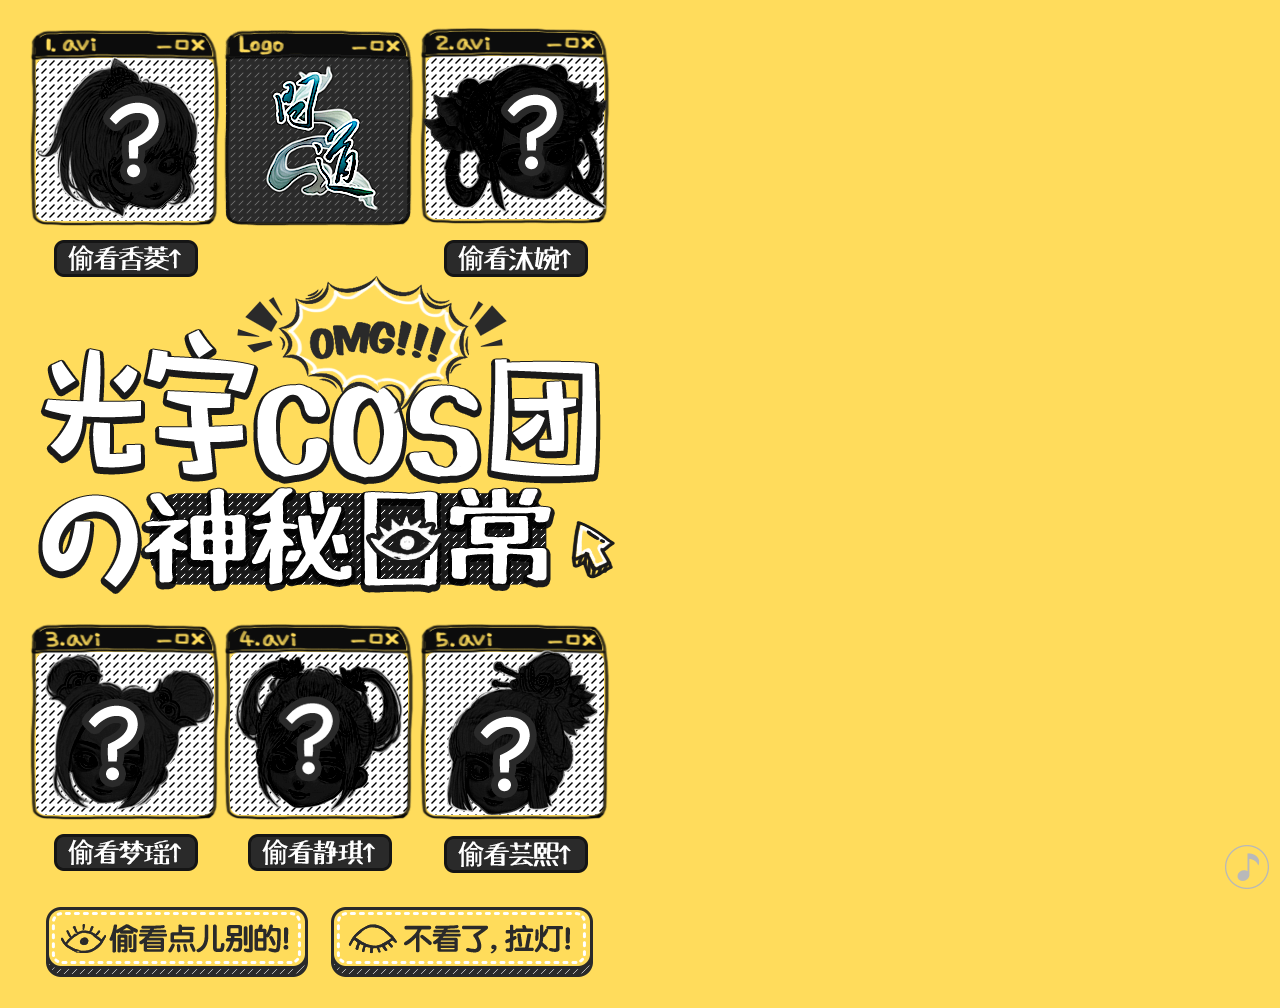
<file: index.html>
<!DOCTYPE html>
<html>
	<head>
		<meta charset="UTF-8">
	</head>
	<body>
	</body>
	<script type="text/javascript">
		setTimeout(function(){
			window.location.href="main.html?v="+Date.now();
		},500);
	</script>
</html>
</file>
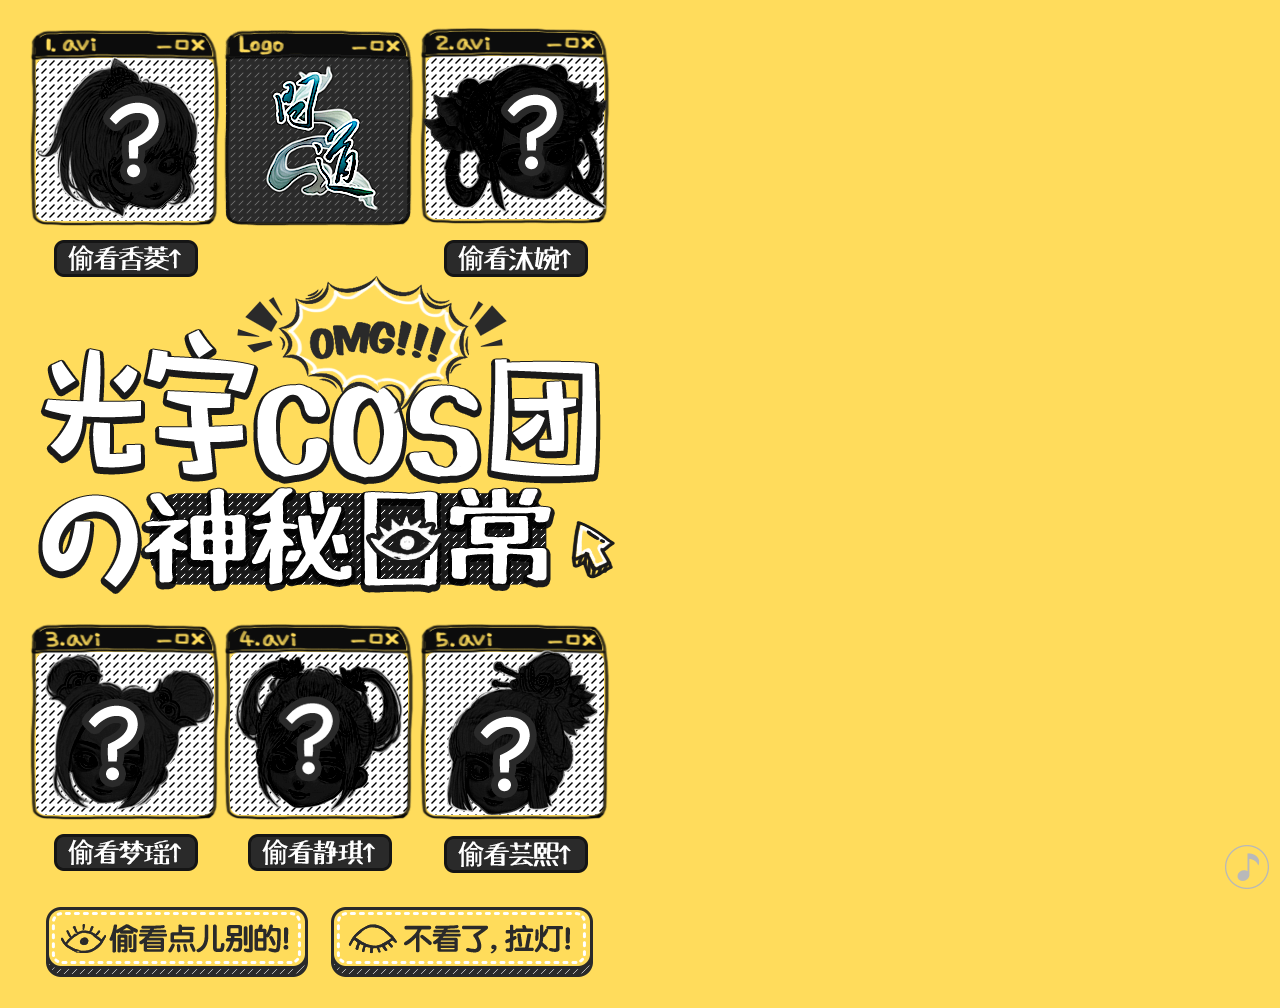
<file: main.html>
﻿<!DOCTYPE html>
<html>

	<head>
		<meta charset="utf-8" />
		<title>看！小师妹8月终结！黄的！</title>
		<!-- JyoPage调试模式 -->
		<meta name="viewport" content="width=640,user-scalable=no target-densitydpi=device-dpi" />
		<script src="http://res.wx.qq.com/open/js/jweixin-1.0.0.js"></script>
		<link rel="stylesheet" type="text/css" href="css/index.css" />
		<!-- 引入开发库 -->
	</head>

	<body>
		<audio src="media/1.mp3" loop="loop" id="audio"></audio>
		<div class="loading page">
			<img class="loading_head" src="img/loading/headimg.png" />
			<img class="loading_deco" src="img/loading/decoration.png" />
			<img class="loading_arrow" src="img/loading/arrow.png" />
			<div class="loading_tips">
				<img src="img/loading/loading.png">
				<span>0%</span>
			</div>
			<div class="loading_bar">
				<img src="img/loading/border.png" />
				<div class="loading_jindu">
					<img src="img/loading/loading_bar.png" />
				</div>
			</div>
		</div>
		<audio src="../media/1.mp3" loop="loop" id="audio"></audio>
		
		<div class="page1 hidden page">
			<div class="page1_pic1">
				<img loadsrc="img/page1/pic1.png" />
				<img loadsrc="img/page1/pic1_dark.png" class="dark" />
				<img loadsrc="img/page1/1.png" class="light" />
			</div>
			<div class="page1_pic2">
				<img loadsrc="img/page1/pic2.png" />
				<img loadsrc="img/page1/pic2_dark.png" class="dark" />
				<img loadsrc="img/page1/2.png" class="light" />
			</div>
			<div class="page1_pic3">
				<img loadsrc="img/page1/pic3.png" />
				<img loadsrc="img/page1/pic3_dark.png" class="dark" />
				<img loadsrc="img/page1/3.png" class="light" />
			</div>
			<div class="page1_pic4">
				<img loadsrc="img/page1/pic4.png" />
				<img loadsrc="img/page1/pic4_dark.png" class="dark" />
				<img loadsrc="img/page1/4.png" class="light" />
			</div>
			<div class="page1_pic5">
				<img loadsrc="img/page1/pic5.png" />
				<img loadsrc="img/page1/pic5_dark.png" class="dark" />
				<img loadsrc="img/page1/5.png" class="light" />
			</div>
			<img loadsrc="img/page1/pic1_words1.png" class="pic1_words1 page1_words1" />
			<img loadsrc="img/page1/pic1_words2.png" class="pic1_words2 page1_words2" />
			<img loadsrc="img/page1/pic2_words1.png" class="pic2_words1 page1_words1" />
			<img loadsrc="img/page1/pic2_words2.png" class="pic2_words2 page1_words2" />
			<img loadsrc="img/page1/pic3_words1.png" class="pic3_words1 page1_words1" />
			<img loadsrc="img/page1/pic3_words2.png" class="pic3_words2 page1_words2" />
			<img loadsrc="img/page1/pic4_words1.png" class="pic4_words1 page1_words1" />
			<img loadsrc="img/page1/pic4_words2.png" class="pic4_words2 page1_words2" />
			<img loadsrc="img/page1/pic5_words1.png" class="pic5_words1 page1_words1" />
			<img loadsrc="img/page1/pic5_words2.png" class="pic5_words2 page1_words2" />
			<img loadsrc="img/page1/logo.png" class="page1_logo" />
			<img loadsrc="img/page1/slogan.png" class="page1_slogan" />
			<img loadsrc="img/page1/arrow.png" class="page1_arrow" />
			<img loadsrc="img/page1/omg.png" / class="page1_omg">
			<img loadsrc="img/page1/button1.png" class="page1_button1" />
			<img loadsrc="img/page1/button2.png" class="page1_button2" />
		</div>

		<div class="page2 hidden page detail">
			<img loadsrc="img/page2/up.png" class="page2_up" />
			<img loadsrc="img/page2/down.png" class="page2_down" />
			<img loadsrc="img/page2/button.png" class="page2_button button" />
			<img loadsrc="img/page2/lobster.png" class="page2_lobster" />
			<img loadsrc="img/page2/words1.png" class="page2_words1" />
			<img loadsrc="img/page2/words2.png" class="page2_words2" />
			<img loadsrc="img/page2/words3.png" class="page2_words3" />
		</div>
		<div class="page3 hidden page detail">
			<img loadsrc="img/page2/up.png" class="page3_up" />
			<img loadsrc="img/page3/down.png" class="page3_down" />
			<img loadsrc="img/page2/button.png" class="page3_button button" />
			<img loadsrc="img/page3/toothpaste.png" class="page3_toothpaste" />
			<img loadsrc="img/page3/words1.png" class="page3_words1" />
			<img loadsrc="img/page3/words2.png" class="page3_words2" />
			<img loadsrc="img/page3/words3.png" class="page3_words3" />
			<img loadsrc="img/page3/red.png" class="page3_red" />
		</div>
		<div class="page4 hidden page detail">
			<img loadsrc="img/page2/up.png" class="page4_up" />
			<img loadsrc="img/page4/down.png" class="page4_down" />
			<img loadsrc="img/page2/button.png" class="page4_button button" />
			<img loadsrc="img/page4/bread.png" class="page4_bread" />
			<img loadsrc="img/page4/bread1.png" class="page4_bread1" />
			<img loadsrc="img/page4/heart.png" class="page4_heart" />
			<img loadsrc="img/page4/get.png" class="page4_get" />
			<img loadsrc="img/page4/words1.png" class="page4_words1" />
		</div>

		<div class="page5 hidden detail">
			<img loadsrc="img/page5/pic.jpg" class="page5_pic" />
			<img loadsrc="img/page2/button.png" class="page5_button button" />
		</div>
		<div class="page6 hidden detail">
			<img loadsrc="img/page6/pic.jpg" class="page6_pic" />
			<img loadsrc="img/page2/button.png" class="page6_button button" />
		</div>
		<div class="page7 hidden page">
			<img loadsrc="img/page7/deco.png" class="page7_demo" />
			<img loadsrc="img/page7/pic1.png" class="page7_pic1" />
			<img loadsrc="img/page7/pic2.png" class="page7_pic2" />
			<img loadsrc="img/page7/pic3.png" class="page7_pic3" />
			<img loadsrc="img/page7/pic4.png" class="page7_pic4" />
			<img loadsrc="img/page7/pic5.png" class="page7_pic5" />
			<img loadsrc="img/page7/button1.png" class="page7_button1" />
			<img loadsrc="img/page7/button2.png" class="page7_button2" />
		</div>
		<div class="page8 hidden page">
			<img loadsrc="img/page8/bg.png" class="page8_bg" />
			<img loadsrc="img/page8/border.png" class="page8_border" />
			<img src="img/page8/videoBg.png" class="page8_videoBg" />
			<img src="img/page8/play.png" class="page8_play" />
			<video id="video1" x-webkit-airplay="true" webkit-playsinline="true" controls="controls" height="1" width="1" src="http://download.gyyx.cn/Default.ashx?typeid=938&netType=1&file=ayy.mp4"></video>
			<img loadsrc="img/page8/tips.png" class="page8_tips" />

			<img loadsrc="img/page2/button.png" class="page8_button button" />
		</div>
		<div class="page9 hidden page">
			<img loadsrc="img/page8/bg.png" class="page9_bg" />
			<img loadsrc="img/page9/border.png" class="page9_border" />
			<img src="img/page8/videoBg.png" class="page9_videoBg" />
			<img src="img/page8/play.png" class="page9_play" />
			<video id="video2" x-webkit-airplay="true" webkit-playsinline="true" controls="controls" height="1" width="1" src="http://download.gyyx.cn/Default.ashx?typeid=938&netType=1&file=dx.mp4 "></video>	
			<img loadsrc="img/page8/tips.png" class="page9_tips" />
			<img loadsrc="img/page2/button.png" class="page9_button button" />
		</div>
		<div class="page10 hidden page">
			<img loadsrc="img/page10/words.png" class="page10_words" />
			<img loadsrc="img/page10/arrow.png" class="page10_arrow" />
			<img loadsrc="img/page10/down.png" class="page10_down" />
			<img loadsrc="img/page10/talk.png" class="page10_talk" />
			<img loadsrc="img/page10/flash.png" class="page10_flash" />
		</div>
		<div class="music"></div>
		<script src="js/JyoPage.js" type="text/javascript" charset="utf-8"></script>
	<script src="js/JyoPage.Huosu.js" type="text/javascript" charset="utf-8"></script>
	<script src="js/jquery-2.1.1.min.js" type="text/javascript" charset="utf-8"></script>
	<script type="text/javascript">
	var commonUrl="http://yunfan.huosu.com/customer/cos/"
		JyoPage.huosu.setShare({
			title: "你获得了一本《师妹嘿嘿嘿》，点击领取",
			desc: "神秘消失的7斤龙虾命丧谁手？请戳《cos团的神秘日常》",
			icon: commonUrl + "img/loading/logo.jpg",
			link: location.href
		})
	</script>
	<script src="js/index.js" type="text/javascript" charset="utf-8"></script>
	<script type="text/javascript" src="http://pingjs.qq.com/h5/stats.js" name="MTAH5" sid="500310139" ></script>
	</body>
</html>
</file>
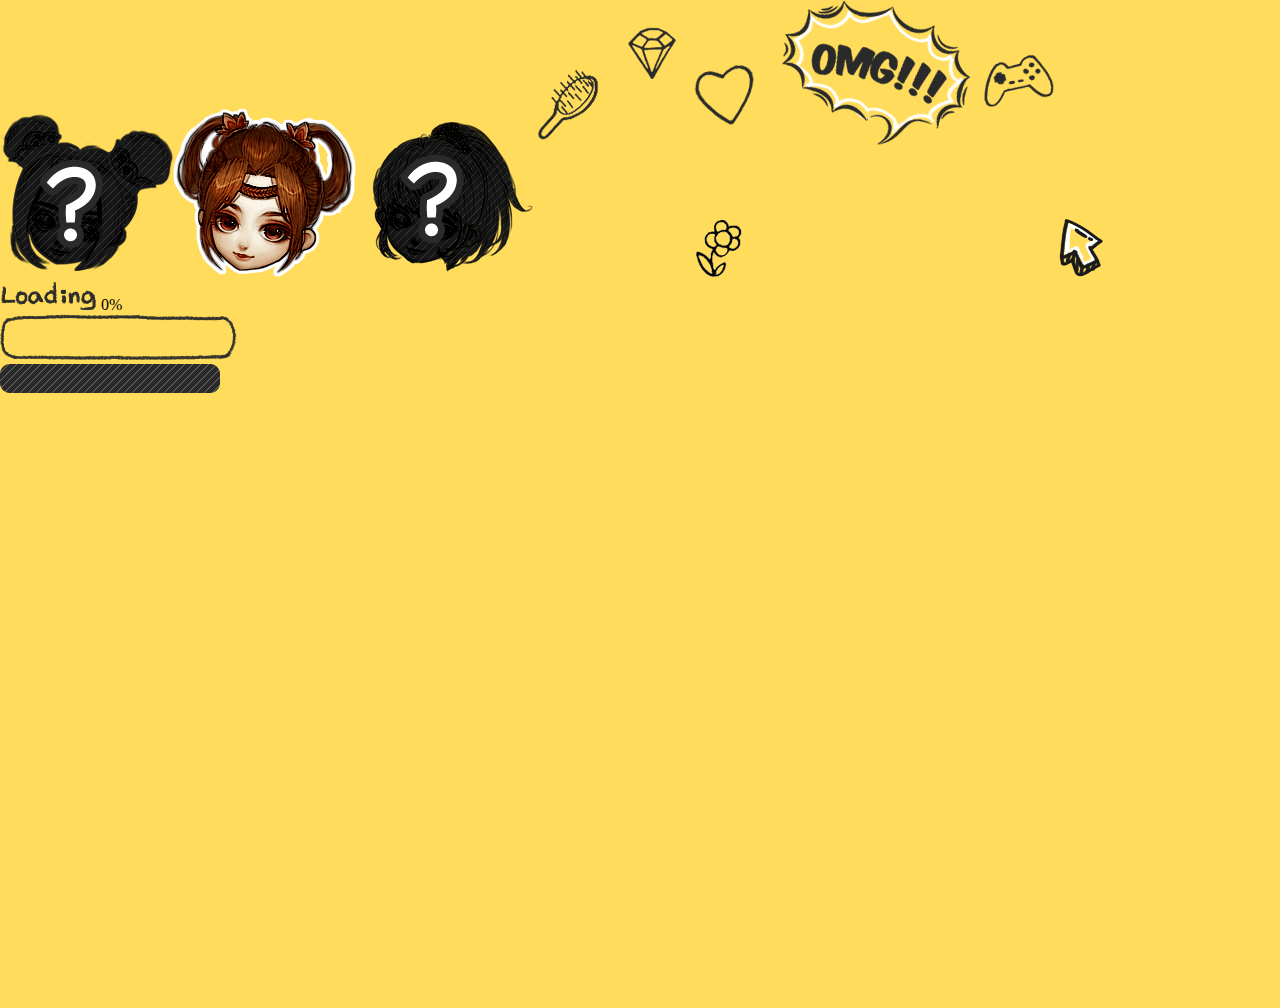
<file: new.html>
<!DOCTYPE html>
<html>
	<head>
		<meta charset="UTF-8">
		<title>小师妹</title>
		<meta name="viewport" content="width=640,initial-scale=1,minimum-scale=1,maximum-scale=1,user-scalable=no" />
	    <link rel="stylesheet" type="text/css" href="css/new.css"/>
	</head>
	<body>
		<div class="loading page">
			<img class="loading_head" src="img/loading/headimg.png"/>
			<img class="loading_deco" src="img/loading/decoration.png"/>
			<img class="loading_arrow" src="img/loading/arrow.png"/>
			<div class="loading_tips">
				<img src="img/loading/loading.png"/>
				<span>0%</span>
			</div>
			<div class="loading_bar">
				<img src="img/loading/border.png"/>
				<div class="loading_jindu">
					<img src="img/loading/loading_bar.png"/>
				</div>
			</div>
		</div>
	</body>
</html>
</file>
<file: css/index.css>
html,
body {
  height: 100%;
  width: 100%;
  background-color: #ffdc5c;
}
body > div {
  height: 1008px;
}
.page {
  width: 100%;
  overflow: hidden;
  background-color: #ffdc5c;
}
body,
div,
p,
img,
span,
a {
  margin: 0;
  padding: 0;
}
video::-webkit-media-controls-enclosure {
  display: none !important;
}
.hidden {
  display: none;
}
.page {
  position: absolute;
  top: 0;
  left: 0;
}
.loading {
  z-index: 101;
}
.loading .loading_head {
  position: absolute;
  top: 358px;
  left: 70px;
  width: 533px;
  height: 169px;
}
.loading .loading_deco {
  position: absolute;
  top: 243px;
  left: 47px;
  width: 518px;
  height: 277px;
  animation: up 1s linear infinite;
  -webkit-animation: up 1s linear infinite;
}
.loading .loading_arrow {
  position: absolute;
  top: 504px;
  left: 401px;
  width: 44px;
  height: 58px;
  animation: down 0.5s infinite;
  -webkit-animation: down 0.5s infinite;
}
.loading .loading_tips {
  position: absolute;
  top: 609px;
  left: 0;
  width: 100%;
  height: 29px;
  text-align: center;
}
.loading .loading_tips span {
  font-size: 34px;
  display: inline-block;
}
.loading .loading_bar {
  position: absolute;
  top: 645px;
  left: 217px;
  width: 237px;
  height: 46px;
}
.loading .loading_bar .loading_jindu {
  position: absolute;
  top: 9px;
  left: 8px;
  width: 0px;
  height: 29px;
  overflow: hidden;
}
.page1 .light {
  display: none;
}
.page1 .page1_words2 {
  display: none;
}
.page1 .page1_pic1 {
  position: absolute;
  top: 30px;
  left: 30px;
  width: 190px;
  height: 196px;
}
.page1 .page1_pic1 .dark,
.page1 .page1_pic1 .light {
  position: absolute;
  top: 27px;
  left: 6px;
  width: 163px;
  height: 161px;
}
.page1 .page1_pic2 {
  position: absolute;
  top: 28px;
  left: 420px;
  width: 190px;
  height: 196px;
}
.page1 .page1_pic2 .dark,
.page1 .page1_pic2 .light {
  position: absolute;
  top: 35px;
  left: 3px;
  width: 184px;
  height: 149px;
}
.page1 .page1_pic3 {
  position: absolute;
  top: 624px;
  left: 30px;
  width: 190px;
  height: 196px;
}
.page1 .page1_pic3 .dark,
.page1 .page1_pic3 .light {
  position: absolute;
  top: 29px;
  left: 12px;
  width: 175px;
  height: 157px;
}
.page1 .page1_pic4 {
  position: absolute;
  top: 624px;
  left: 224px;
  width: 190px;
  height: 196px;
}
.page1 .page1_pic4 .dark,
.page1 .page1_pic4 .light {
  position: absolute;
  top: 32px;
  left: 11px;
  width: 168px;
  height: 155px;
}
.page1 .page1_pic5 {
  position: absolute;
  top: 624px;
  left: 420px;
  width: 190px;
  height: 196px;
}
.page1 .page1_pic5 .dark,
.page1 .page1_pic5 .light {
  position: absolute;
  top: 24px;
  left: 26px;
  width: 154px;
  height: 167px;
}
.page1 .page1_slogan {
  position: absolute;
  top: 329px;
  left: 38px;
  width: 563px;
  height: 265px;
}
.page1 .page1_arrow {
  position: absolute;
  top: 521px;
  left: 571px;
  width: 44px;
  height: 58px;
  animation: down .5s infinite;
  -webkit-animation: down .5s infinite;
}
.page1 .page1_omg {
  position: absolute;
  top: 276px;
  left: 237px;
  width: 270px;
  height: 191px;
  animation: up 1s linear infinite;
  -webkit-animation: up 1s linear infinite;
}
.page1 .page1_logo {
  position: absolute;
  top: 30px;
  left: 224px;
  width: 190px;
  height: 196px;
}
.page1 .page1_button1 {
  position: absolute;
  top: 907px;
  left: 46px;
  width: 262px;
  height: 70px;
}
.page1 .page1_button2 {
  position: absolute;
  top: 907px;
  left: 331px;
  width: 262px;
  height: 70px;
}
.page1 .pic1_words1 {
  position: absolute;
  top: 240px;
  left: 54px;
  width: 144px;
  height: 37px;
}
.page1 .pic1_words2 {
  position: absolute;
  top: 230px;
  left: 54px;
  width: 144px;
  height: 47px;
}
.page1 .pic2_words1 {
  position: absolute;
  top: 240px;
  left: 444px;
  width: 144px;
  height: 37px;
}
.page1 .pic2_words2 {
  position: absolute;
  top: 230px;
  left: 444px;
  width: 144px;
  height: 47px;
}
.page1 .pic3_words1 {
  position: absolute;
  top: 834px;
  left: 54px;
  width: 144px;
  height: 37px;
}
.page1 .pic3_words2 {
  position: absolute;
  top: 824px;
  left: 54px;
  width: 144px;
  height: 47px;
}
.page1 .pic4_words1 {
  position: absolute;
  top: 834px;
  left: 248px;
  width: 144px;
  height: 37px;
}
.page1 .pic4_words2 {
  position: absolute;
  top: 824px;
  left: 248px;
  width: 144px;
  height: 47px;
}
.page1 .pic5_words1 {
  position: absolute;
  top: 836px;
  left: 444px;
  width: 144px;
  height: 37px;
}
.page1 .pic5_words2 {
  position: absolute;
  top: 826px;
  left: 444px;
  width: 144px;
  height: 47px;
}
.page2 .page2_up {
  position: absolute;
  top: 49px;
  left: 52px;
  width: 532px;
  height: 363px;
}
.page2 .page2_down {
  position: absolute;
  top: 447px;
  left: 57px;
  width: 539px;
  height: 405px;
}
.page2 .page2_button {
  position: absolute;
  top: 893px;
  left: 189px;
  width: 262px;
  height: 70px;
}
.page2 .page2_lobster {
  position: absolute;
  top: 107px;
  left: 176px;
  width: 322px;
  height: 247px;
  animation: scale 0.5s cubic-bezier(0.755, 0.05, 0.855, 0.06) both;
  -webkit-animation: scale 0.5s cubic-bezier(0.755, 0.05, 0.855, 0.06) both;
}
.page2 .page2_words1 {
  position: absolute;
  top: 477px;
  left: 119px;
  width: 148px;
  height: 131px;
  animation: fadeIn 1s 1s linear both;
  -webkit-animation: fadeIn 1s 1s linear both;
}
.page2 .page2_words2 {
  position: absolute;
  top: 442px;
  left: 498px;
  width: 130px;
  height: 115px;
  animation: fadeIn 1s 1s linear both;
  -webkit-animation: fadeIn 1s 1s linear both;
}
.page2 .page2_words3 {
  position: absolute;
  top: 379px;
  left: 268px;
  width: 204px;
  height: 192px;
  animation: fadeIn 2s 3s linear both;
  -webkit-animation: fadeIn 2s 3s linear both;
}
.page3 .page3_up {
  position: absolute;
  top: 49px;
  left: 52px;
  width: 532px;
  height: 363px;
}
.page3 .page3_down {
  position: absolute;
  top: 487px;
  left: 50px;
  width: 537px;
  height: 372px;
}
.page3 .page3_button {
  position: absolute;
  top: 893px;
  left: 189px;
  width: 262px;
  height: 70px;
}
.page3 .page3_toothpaste {
  position: absolute;
  top: 103px;
  left: 206px;
  width: 232px;
  height: 248px;
  animation: scale 0.5s cubic-bezier(0.755, 0.05, 0.855, 0.06) both;
  -webkit-animation: scale 0.5s cubic-bezier(0.755, 0.05, 0.855, 0.06) both;
}
.page3 .page3_words1 {
  position: absolute;
  top: 64px;
  left: 381px;
  width: 98px;
  height: 98px;
  animation: fadeIn 1s 1.5s linear both;
  -webkit-animation: fadeIn 1s 1.5s linear both;
}
.page3 .page3_words2 {
  position: absolute;
  top: 435px;
  left: 26px;
  width: 244px;
  height: 265px;
  animation: fadeIn 1s 3s linear both;
  -webkit-animation: fadeIn 1s 3s linear both;
}
.page3 .page3_words3 {
  position: absolute;
  top: 499px;
  left: 428px;
  width: 113px;
  height: 109px;
  animation: flash .5s 4s linear 3 both;
  -webkit-animation: flash .5s 4s linear 3 both;
}
.page3 .page3_red {
  position: absolute;
  top: 649px;
  left: 283px;
  width: 175px;
  height: 73px;
  animation: flash 1s 5s linear infinite both;
  -webkit-animation: flash 1s 5s linear infinite both;
}
.page4 .page4_up {
  position: absolute;
  top: 49px;
  left: 52px;
  width: 532px;
  height: 363px;
}
.page4 .page4_down {
  position: absolute;
  top: 487px;
  left: 50px;
  width: 537px;
  height: 372px;
}
.page4 .page4_button {
  position: absolute;
  top: 893px;
  left: 189px;
  width: 262px;
  height: 70px;
}
.page4 .page4_bread {
  position: absolute;
  top: 101px;
  left: 164px;
  width: 312px;
  height: 245px;
  animation: scale 0.5s cubic-bezier(0.755, 0.05, 0.855, 0.06) both;
  -webkit-animation: scale 0.5s cubic-bezier(0.755, 0.05, 0.855, 0.06) both;
}
.page4 .page4_words1 {
  position: absolute;
  top: 433px;
  left: 394px;
  width: 185px;
  height: 266px;
  animation: fadeIn 1s 6s linear both;
  -webkit-animation: fadeIn 1s 6s linear both;
}
.page4 .page4_bread1 {
  position: absolute;
  top: 494px;
  left: 25px;
  width: 175px;
  height: 88px;
  animation: scale 1s 2.5s linear both;
  -webkit-animation: scale 1s 2.5s linear both;
}
.page4 .page4_get {
  position: absolute;
  top: 553px;
  left: 148px;
  width: 83px;
  height: 63px;
  animation: flash .5s 4s linear 3 both;
  -webkit-animation: flash .5s 4s linear 3 both;
}
.page4 .page4_heart {
  position: absolute;
  top: 96px;
  left: 192px;
  width: 60px;
  height: 59px;
  animation: fadeIn 1s 1s linear both;
  -webkit-animation: fadeIn 1s 1s linear both;
}
.page5,
.page6 {
  position: absolute;
  top: 0;
  left: 0;
}
.page5 {
  height: 2650px;
}
.page5 .page5_button {
  position: absolute;
  top: 2524px;
  left: 189px;
  width: 262px;
  height: 70px;
}
.page6 {
  height: 2650px;
}
.page6 .page6_button {
  position: absolute;
  top: 2524px;
  left: 189px;
  width: 262px;
  height: 70px;
}
.page7 .page7_demo {
  position: absolute;
  top: 36px;
  left: 39px;
  width: 558px;
  height: 803px;
}
.page7 .page7_pic1 {
  position: absolute;
  top: 150px;
  left: 105px;
  width: 168px;
  height: 177px;
  animation: shake .5s infinite;
  -webkit-animation: shake .5s infinite;
}
.page7 .page7_pic2 {
  position: absolute;
  top: 155px;
  left: 371px;
  width: 187px;
  height: 152px;
  animation: shake .5s infinite;
  -webkit-animation: shake .5s infinite;
}
.page7 .page7_pic3 {
  position: absolute;
  top: 356px;
  left: 236px;
  width: 184px;
  height: 167px;
  animation: shake .5s infinite;
  -webkit-animation: shake .5s infinite;
}
.page7 .page7_pic4 {
  position: absolute;
  top: 572px;
  left: 118px;
  width: 175px;
  height: 166px;
  animation: shake .5s infinite;
  -webkit-animation: shake .5s infinite;
}
.page7 .page7_pic5 {
  position: absolute;
  top: 564px;
  left: 406px;
  width: 156px;
  height: 174px;
  animation: shake .5s infinite;
  -webkit-animation: shake .5s infinite;
}
.page7 .page7_button1 {
  position: absolute;
  top: 885px;
  left: 46px;
  width: 262px;
  height: 70px;
}
.page7 .page7_button2 {
  position: absolute;
  top: 885px;
  left: 331px;
  width: 262px;
  height: 70px;
}
.page8 .page8_bg {
  position: absolute;
  top: -237px;
  left: 7px;
  width: 625px;
  height: 1356px;
}
.page8 .page8_border {
  position: absolute;
  top: 246px;
  left: 44px;
  width: 548px;
  height: 380px;
}
.page8 .page8_button {
  position: absolute;
  top: 885px;
  left: 189px;
  width: 262px;
  height: 70px;
}
.page8 .page8_tips {
  position: absolute;
  top: 656px;
  left: 59px;
  width: 293px;
  height: 75px;
}
.page8 .page8_videoBg {
  position: absolute;
  top: 320px;
  left: 79px;
  width: 480px;
  height: 270px;
}
.page8 .page8_play {
  position: absolute;
  top: 410px;
  left: 273px;
  width: 89px;
  height: 89px;
}
.page8 #video1 {
  position: absolute;
  top: 320px;
  left: 79px;
  width: 0;
  height: 0;
}
.page9 .page9_bg {
  position: absolute;
  top: -237px;
  left: 7px;
  width: 625px;
  height: 1356px;
}
.page9 .page9_border {
  position: absolute;
  top: 246px;
  left: 44px;
  width: 548px;
  height: 380px;
}
.page9 .page9_button {
  position: absolute;
  top: 885px;
  left: 189px;
  width: 262px;
  height: 70px;
}
.page9 .page9_tips {
  position: absolute;
  top: 656px;
  left: 59px;
  width: 293px;
  height: 75px;
}
.page9 .page9_videoBg {
  position: absolute;
  top: 320px;
  left: 79px;
  width: 480px;
  height: 270px;
}
.page9 .page9_play {
  position: absolute;
  top: 410px;
  left: 273px;
  width: 89px;
  height: 89px;
}
.page9 #video2 {
  position: absolute;
  top: 320px;
  left: 79px;
  width: 0;
  height: 0;
}
.page10 .page10_words {
  position: absolute;
  top: 53px;
  left: 55px;
  width: 527px;
  height: 201px;
}
.page10 .page10_arrow {
  position: absolute;
  top: 9px;
  left: 572px;
  width: 30px;
  height: 38px;
  animation: up .5s linear infinite both;
  -webkit-animation: up .5s linear infinite both;
}
.page10 .page10_talk {
  position: absolute;
  top: 247px;
  left: 309px;
  width: 304px;
  height: 255px;
  animation: fadeIn 1s linear both;
  -webkit-animation: fadeIn 1s linear both;
}
.page10 .page10_down {
  position: absolute;
  top: 339px;
  left: 52px;
  width: 532px;
  height: 591px;
}
.page10 .page10_flash {
  position: absolute;
  top: 483px;
  left: 455px;
  width: 42px;
  height: 325px;
  animation: flash 1s linear infinite both;
  -webkit-animation: flash 1s linear infinite both;
}
.music {
  position: absolute;
  bottom: 0px;
  right: 0px;
  height: 66px;
  width: 66px;
  background-image: url("../img/loading/music.png");
  background-repeat: no-repeat;
  background-size: 44px auto;
  background-position: 11px -44px;
  z-index: 100;
}
@media (max-height: 1008px) {
  html,
  body,
  .page {
    overflow: auto;
  }
}
@media (min-device-width: 768px) {
  html,
  body,
  .page {
    overflow: auto;
  }
}
@keyframes up {
  0% {
    transform: translate(0, 0);
  }
  50% {
    transform: translate(0, 10px);
  }
  100% {
    transform: translate(0, 0);
  }
}
@-webkit-keyframes up {
  0% {
    -webkit-transform: translate(0, 0px);
  }
  50% {
    -webkit-transform: translate(0, 10px);
  }
  100% {
    -webkit-transform: translate(0, 0px);
  }
}
@keyframes down {
  0% {
    transform: translate(0, 0);
  }
  50% {
    transform: translate(-10px, -10px);
  }
  100% {
    transform: translate(0, 0);
  }
}
@-webkit-keyframes down {
  0% {
    -webkit-transform: translate(0, 0);
  }
  50% {
    -webkit-transform: translate(-10px, -10px);
  }
  100% {
    -webkit-transform: translate(0, 0);
  }
}
@keyframes scale {
  0% {
    transform: scale(0, 0);
  }
  100% {
    transform: scale(1, 1);
  }
}
@-webkit-keyframes scale {
  0% {
    -webkit-transform: scale(0, 0);
  }
  100% {
    -webkit-transform: scale(1, 1);
  }
}
@keyframes shake {
  0% {
    transform: rotate(10deg);
  }
  25% {
    transform: rotate(0deg);
  }
  50% {
    transform: rotate(-10deg);
  }
  75% {
    transform: rotate(0deg);
  }
  100% {
    transform: rotate(10deg);
  }
}
@-webkit-keyframes shake {
  0% {
    -webkit-transform: rotate(10deg);
  }
  25% {
    -webkit-transform: rotate(0deg);
  }
  50% {
    -webkit-transform: rotate(-10deg);
  }
  75% {
    -webkit-transform: rotate(0deg);
  }
  100% {
    -webkit-transform: rotate(10deg);
  }
}
@keyframes fadeIn {
  0% {
    opacity: 0;
  }
  100% {
    opacity: 1;
  }
}
@-webkit-keyframes fadeIn {
  0% {
    opacity: 0;
  }
  100% {
    opacity: 1;
  }
}
@keyframes flash {
  0% {
    opacity: 1;
  }
  50% {
    opacity: 0.5;
  }
  100% {
    opacity: 1;
  }
}
@-webkit-keyframes flash {
  0% {
    opacity: 1;
  }
  50% {
    opacity: 0.5;
  }
  100% {
    opacity: 1;
  }
}
</file>
<file: css/new.css>
html,
body {
  height: 100%;
  width: 100%;
  background-color: #ffdc5c;
}
body > div {
  height: 1008px;
}
.page {
  width: 100%;
  overflow: hidden;
  background-color: #ffdc5c;
}
body,
div,
p,
img,
span,
a {
  margin: 0;
  padding: 0;
}
.hidden {
  display: none;
}
.page {
  position: absolute;
  top: 0;
  left: 0;
}
/*# sourceMappingURL=new.css.map sosoososo*/
</file>
